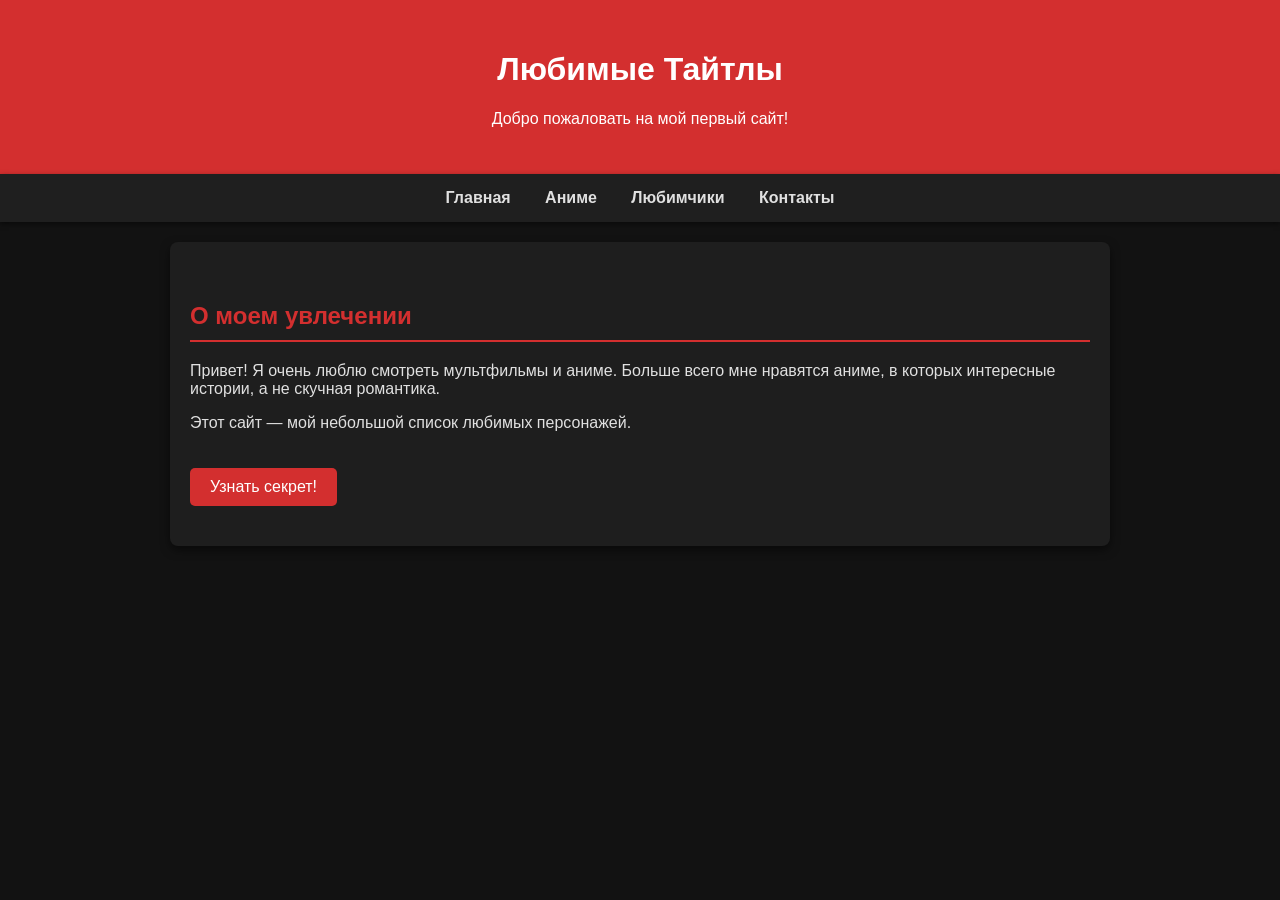
<file: index.html>
<!DOCTYPE html>
<html lang="ru">
<head>
    <meta charset="UTF-8">
    <title>Мое хобби</title>
    <link rel="stylesheet" href="style.css">
</head>
<body>
    <header>
        <h1>Любимые Тайтлы</h1>
        <p>Добро пожаловать на мой первый сайт!</p>
    </header>

    <nav>
        <a href="index.html">Главная</a>
        <a href="page2.html">Аниме</a>
        <a href="page3.html">Любимчики</a>
        <a href="page4.html">Контакты</a>
    </nav>

    <main>
        <h2>О моем увлечении</h2>
        <p>Привет! Я очень люблю смотреть мультфильмы и аниме. Больше всего мне нравятся аниме, в которых интересные истории, а не скучная романтика.</p>
        <p>Этот сайт — мой небольшой список любимых персонажей.</p>
        <button onclick="showMessage()">Узнать секрет!</button>
    </main>

    <script src="script.js"></script>
</body>
</html>
</file>
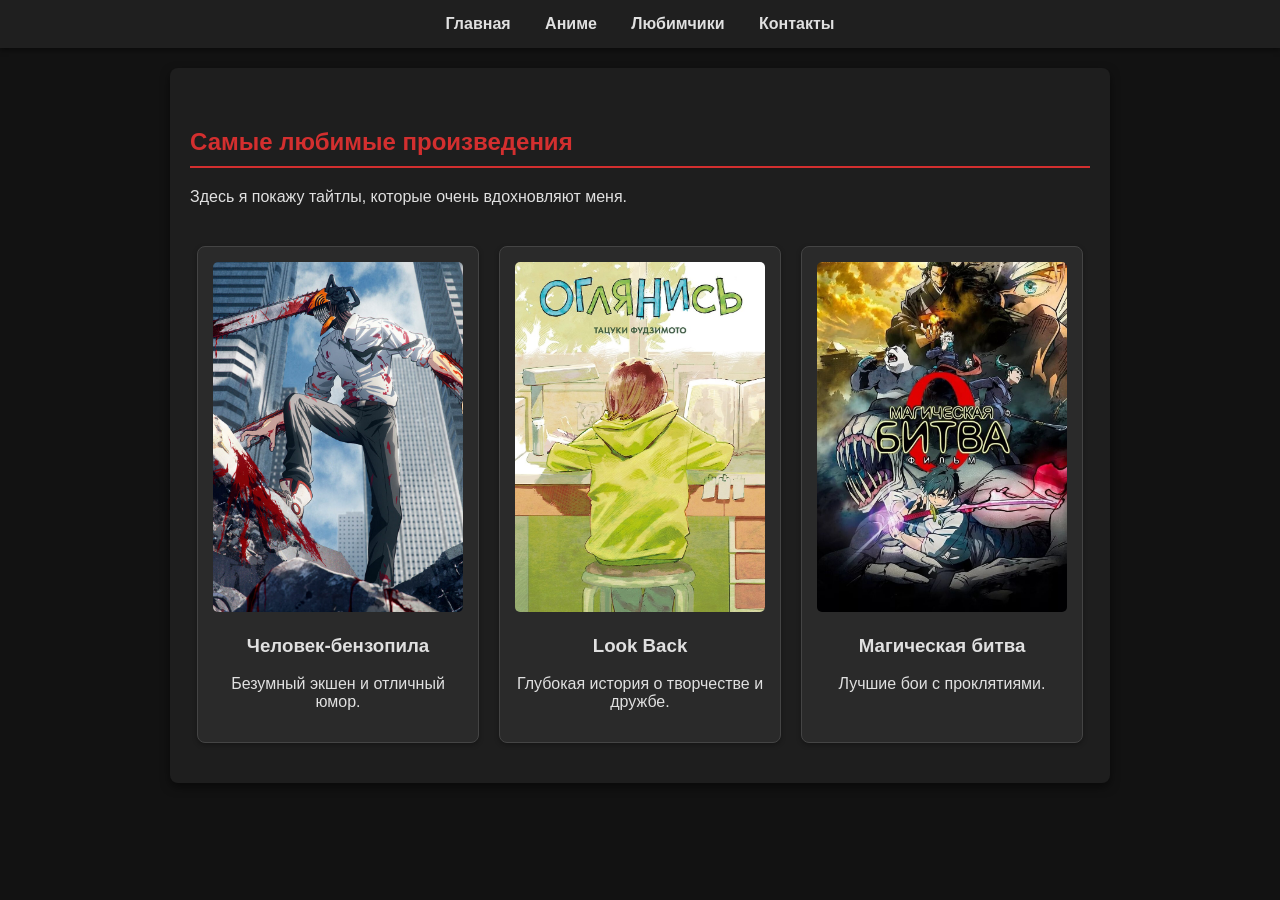
<file: page2.html>
<!DOCTYPE html>
<html lang="ru">
<head>
    <meta charset="UTF-8">
    <title>Топ Тайтлов</title>
    <link rel="stylesheet" href="style.css">
</head>
<body>
    <nav>
        <a href="index.html">Главная</a>
        <a href="page2.html">Аниме</a>
        <a href="page3.html">Любимчики</a>
        <a href="page4.html">Контакты</a>
    </nav>

    <main>
        <h2>Самые любимые произведения</h2>
        <p>Здесь я покажу тайтлы, которые очень вдохновляют меня.</p>

        <div class="gallery">
             <div class="gallery">
    <div class="card">
        <img src="1920x1080.jpeg" alt="Человек-бензопила">
        <h3>Человек-бензопила</h3>
        <p>Безумный экшен и отличный юмор.</p>
    </div>
    <div class="card">
        <img src="01917072-9c18-79a7-a218-30ffc747287a.jpg" alt="Look Back">
        <h3>Look Back</h3>
        <p>Глубокая история о творчестве и дружбе.</p>
    </div>
    <div class="card">
        <img src="orig.jpeg" alt="Магическая битва">
        <h3>Магическая битва</h3>
        <p>Лучшие бои с проклятиями.</p>
    </div>
</div>
            </div>
        </div>
    </main>
</body>
</html>
</file>
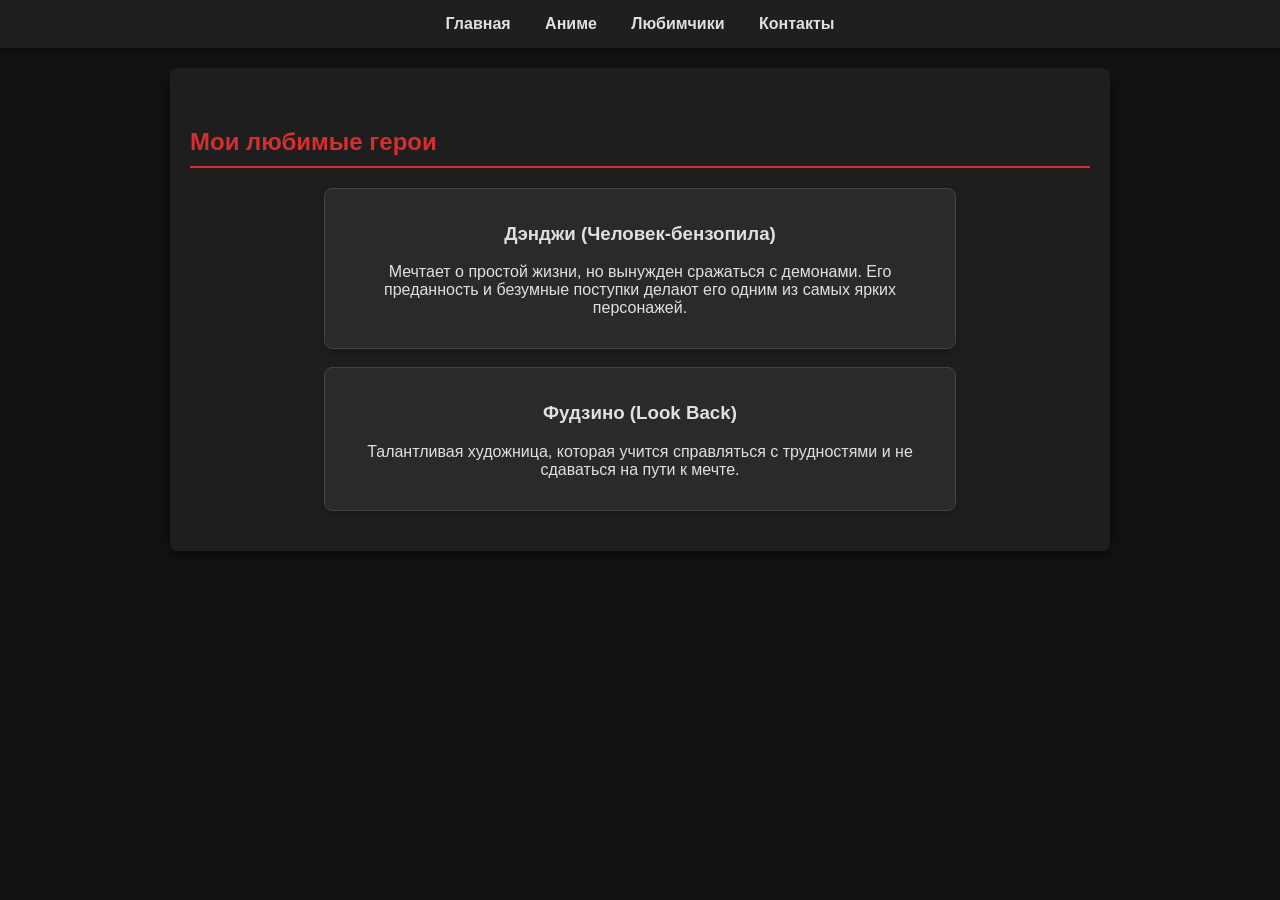
<file: page3.html>
<!DOCTYPE html>
<html lang="ru">
<head>
    <meta charset="UTF-8">
    <title>Персонажи</title>
    <link rel="stylesheet" href="style.css">
</head>
<body>
    <nav>
        <a href="index.html">Главная</a>
        <a href="page2.html">Аниме</a>
        <a href="page3.html">Любимчики</a>
        <a href="page4.html">Контакты</a>
    </nav>

    <main>
        <h2>Мои любимые герои</h2>
        <div class="card" style="width: 100%; max-width: 600px; margin: 0 auto;">
            <h3>Дэнджи (Человек-бензопила)</h3>
            <p>Мечтает о простой жизни, но вынужден сражаться с демонами. Его преданность и безумные поступки делают его одним из самых ярких персонажей.</p>
        </div>
        <br>
        <div class="card" style="width: 100%; max-width: 600px; margin: 0 auto;">
            <h3>Фудзино (Look Back)</h3>
            <p>Талантливая художница, которая учится справляться с трудностями и не сдаваться на пути к мечте.</p>
        </div>
    </main>
</body>
</html>
</file>
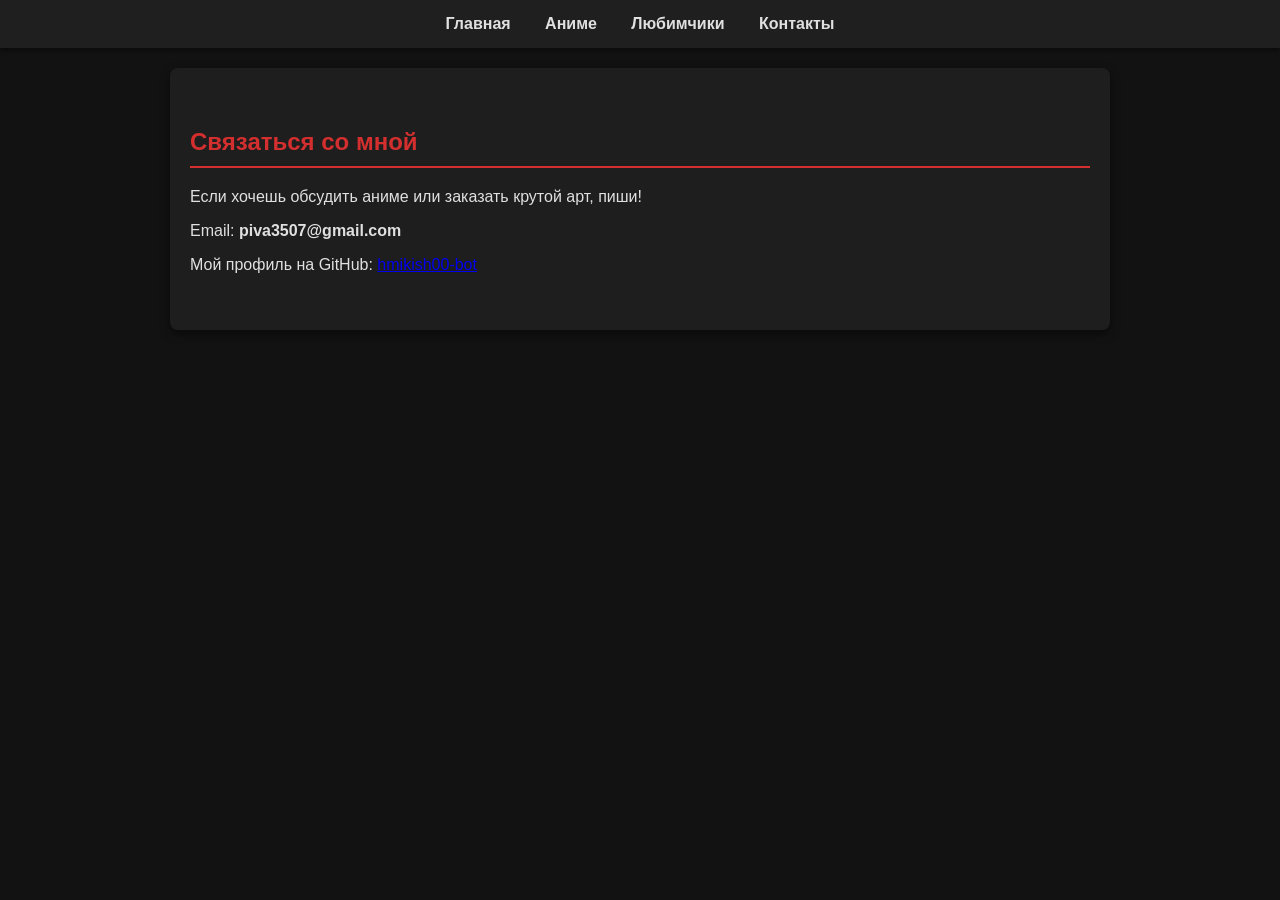
<file: page4.html>
<!DOCTYPE html>
<html lang="ru">
<head>
    <meta charset="UTF-8">
    <title>Контакты</title>
    <link rel="stylesheet" href="style.css">
</head>
<body>
    <nav>
        <a href="index.html">Главная</a>
        <a href="page2.html">Аниме</a>
        <a href="page3.html">Любимчики</a>
        <a href="page4.html">Контакты</a>
    </nav>

    <main>
        <h2>Связаться со мной</h2>
        <p>Если хочешь обсудить аниме или заказать крутой арт, пиши!</p>
        <p>Email: <strong>piva3507@gmail.com</strong></p>
        <p>Мой профиль на GitHub: <a href="https://github.com/hmikish00-bot" target="_blank">hmikish00-bot</a></p>
    </main>
</body>
</html>
</file>
<file: style.css>
body {
    font-family: 'Segoe UI', Tahoma, Geneva, Verdana, sans-serif;
    background-color: #121212; /* Темный фон */
    color: #e0e0e0;
    margin: 0;
    padding: 0;
}

header {
    background-color: #d32f2f; /* Красный акцент (как у бензопилы) */
    color: white;
    text-align: center;
    padding: 30px 20px;
}

nav {
    background-color: #1f1f1f;
    text-align: center;
    padding: 15px;
    box-shadow: 0 2px 5px rgba(0,0,0,0.5);
}

nav a {
    color: #e0e0e0;
    text-decoration: none;
    margin: 0 15px;
    font-weight: bold;
    transition: color 0.3s;
}

nav a:hover {
    color: #d32f2f; /* Красный при наведении */
}

main {
    padding: 40px 20px;
    max-width: 900px;
    margin: 0 auto;
    background-color: #1e1e1e;
    border-radius: 8px;
    margin-top: 20px;
    box-shadow: 0 4px 10px rgba(0,0,0,0.5);
}

h2 {
    color: #d32f2f;
    border-bottom: 2px solid #d32f2f;
    padding-bottom: 10px;
}

button {
    background-color: #d32f2f;
    color: white;
    border: none;
    padding: 10px 20px;
    font-size: 16px;
    border-radius: 5px;
    cursor: pointer;
    margin-top: 20px;
}

button:hover {
    background-color: #b71c1c;
}

.gallery {
    display: flex;
    gap: 20px;
    flex-wrap: wrap;
    justify-content: center;
    margin-top: 20px;
}

.card {
    background: #2a2a2a;
    border: 1px solid #444;
    border-radius: 8px;
    padding: 15px;
    width: 250px;
    text-align: center;
    box-shadow: 0 2px 5px rgba(0,0,0,0.3);
}

.card img {
    width: 100%;
    height: 350px; /* Чтобы картинки были одного размера */
    object-fit: cover;
    border-radius: 5px;
}
</file>
